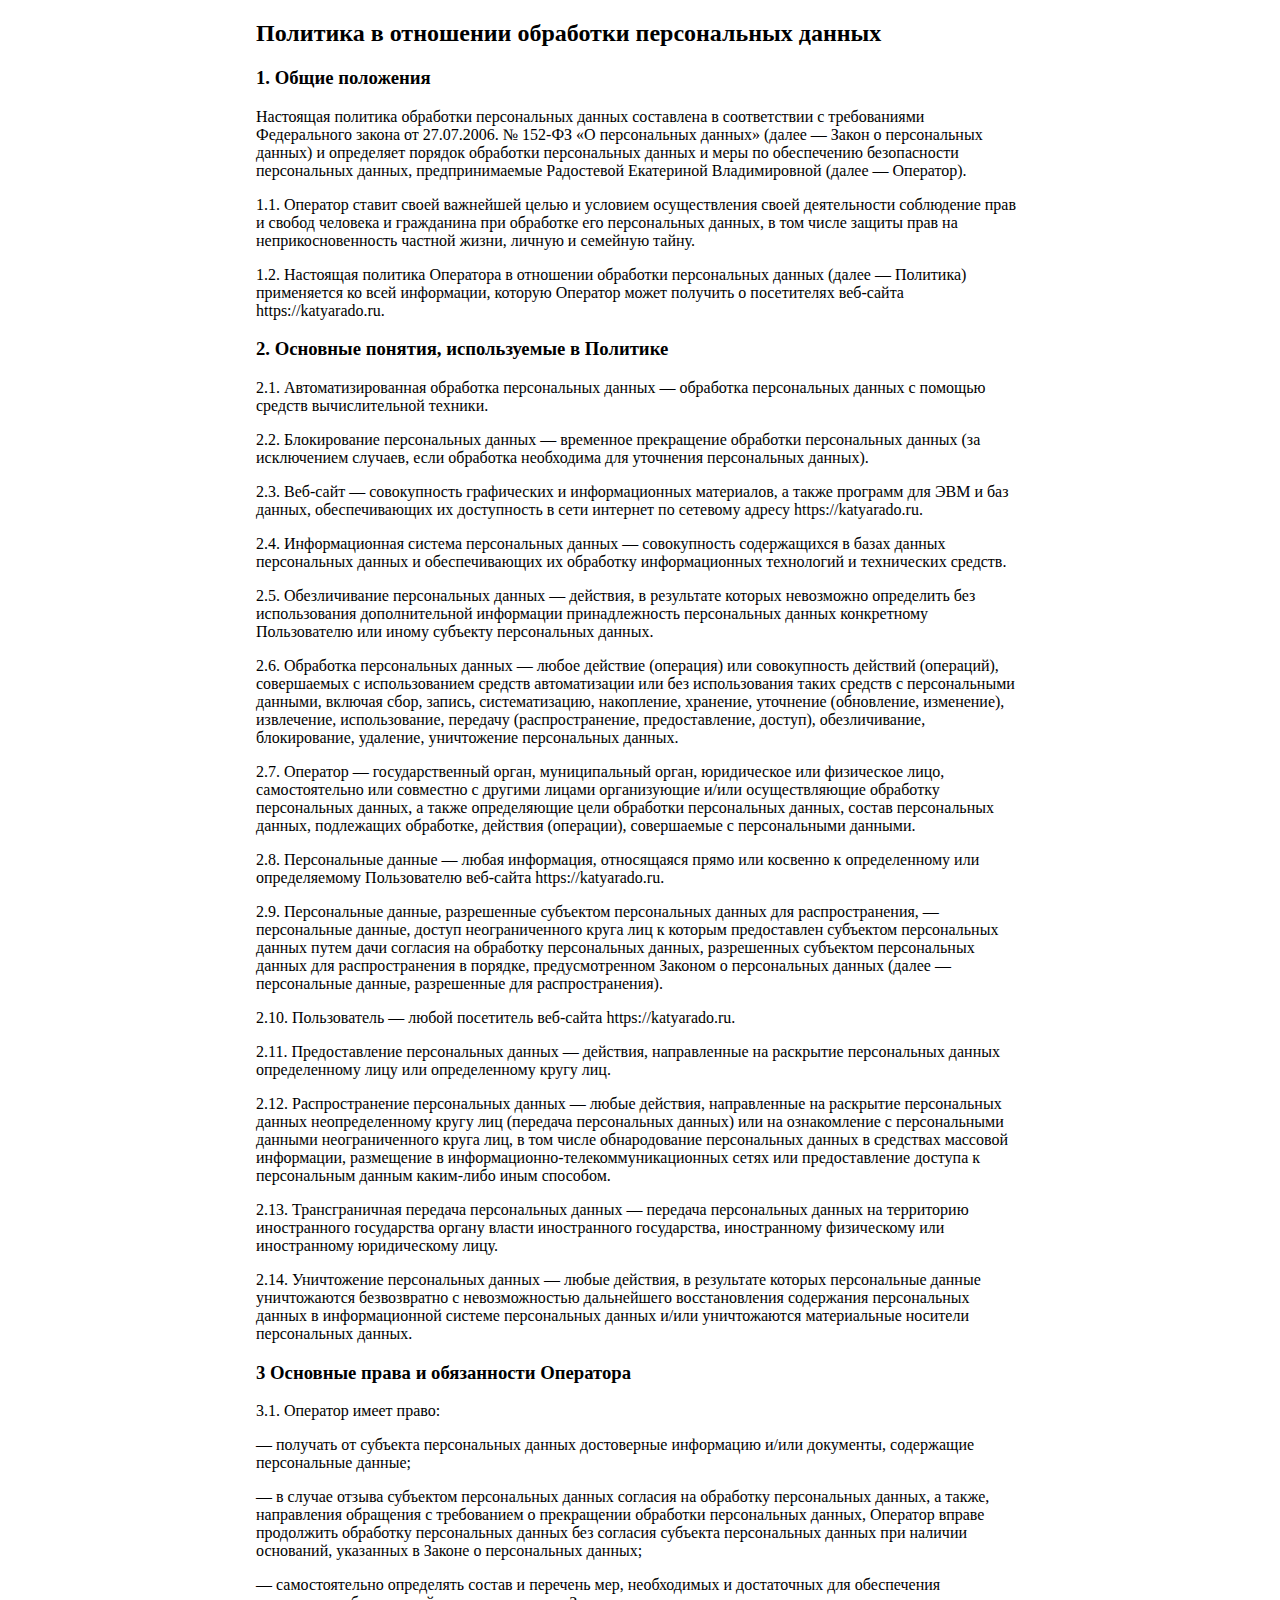
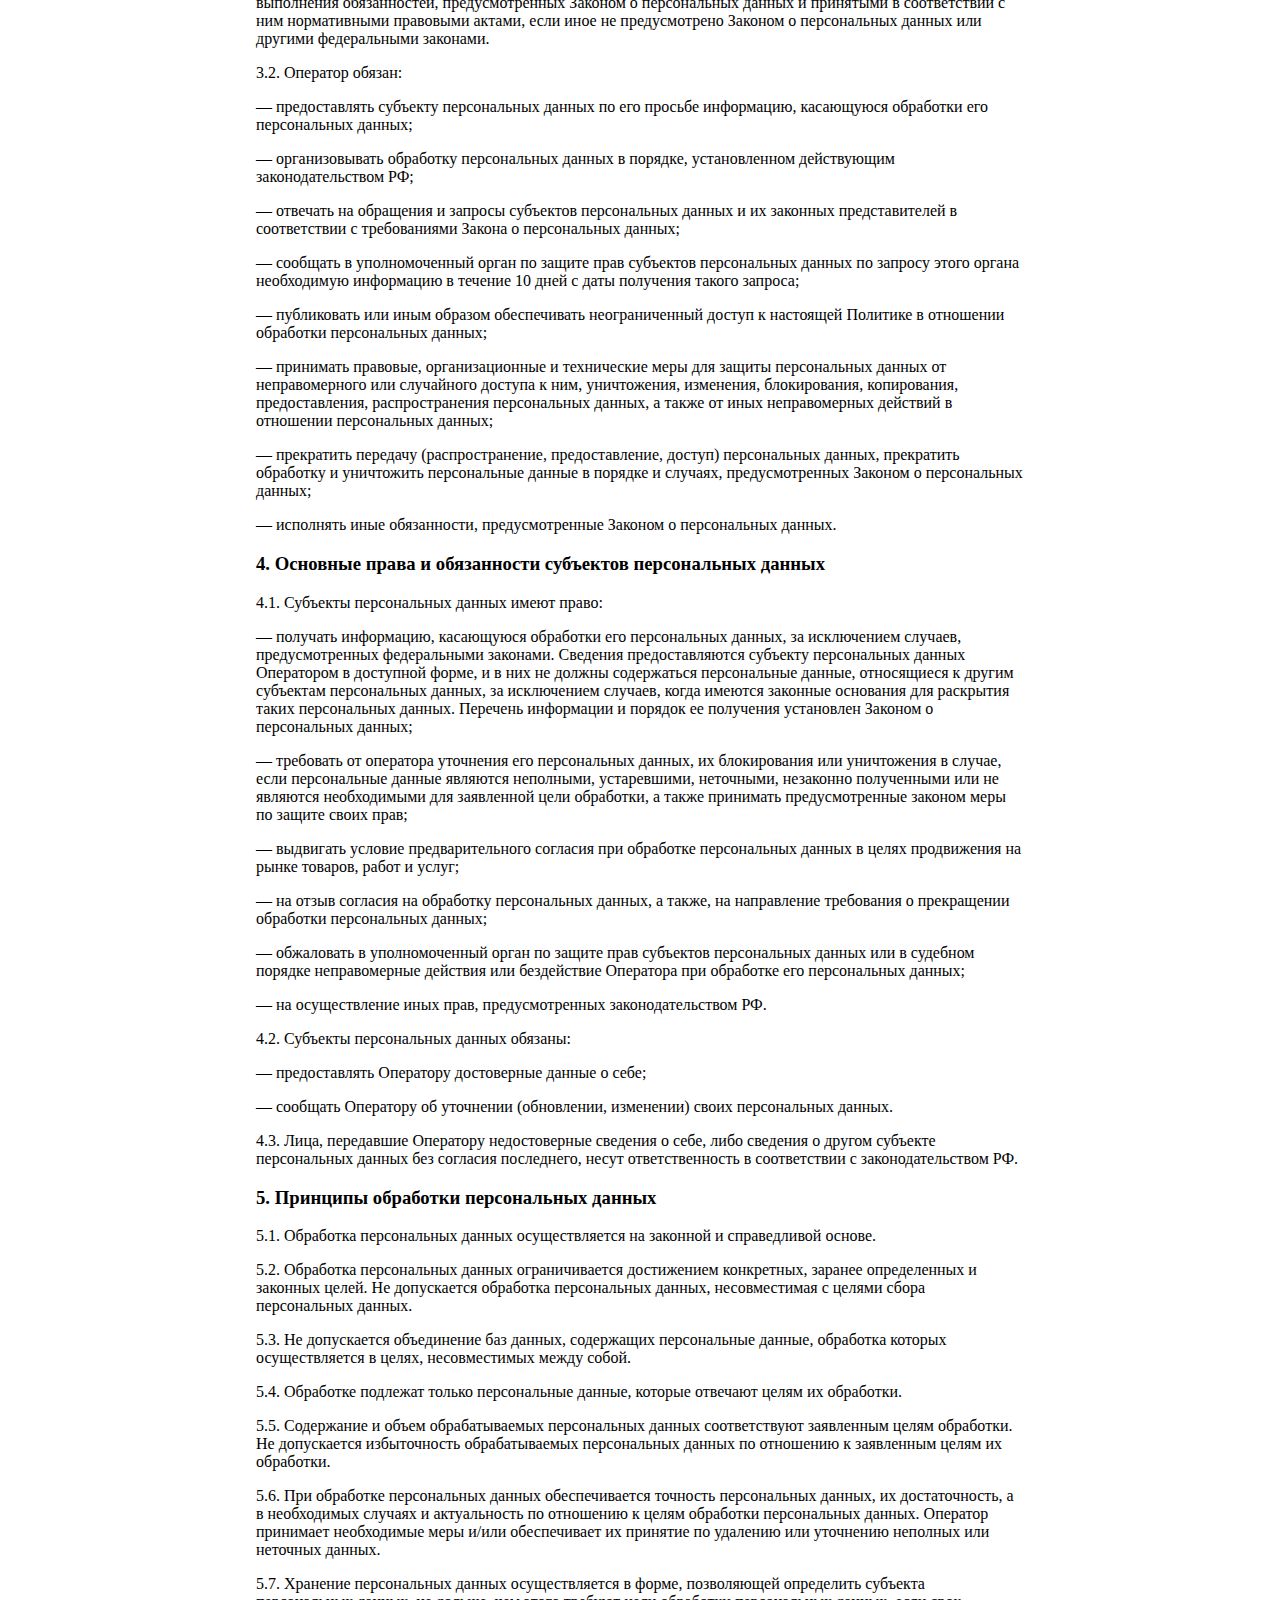
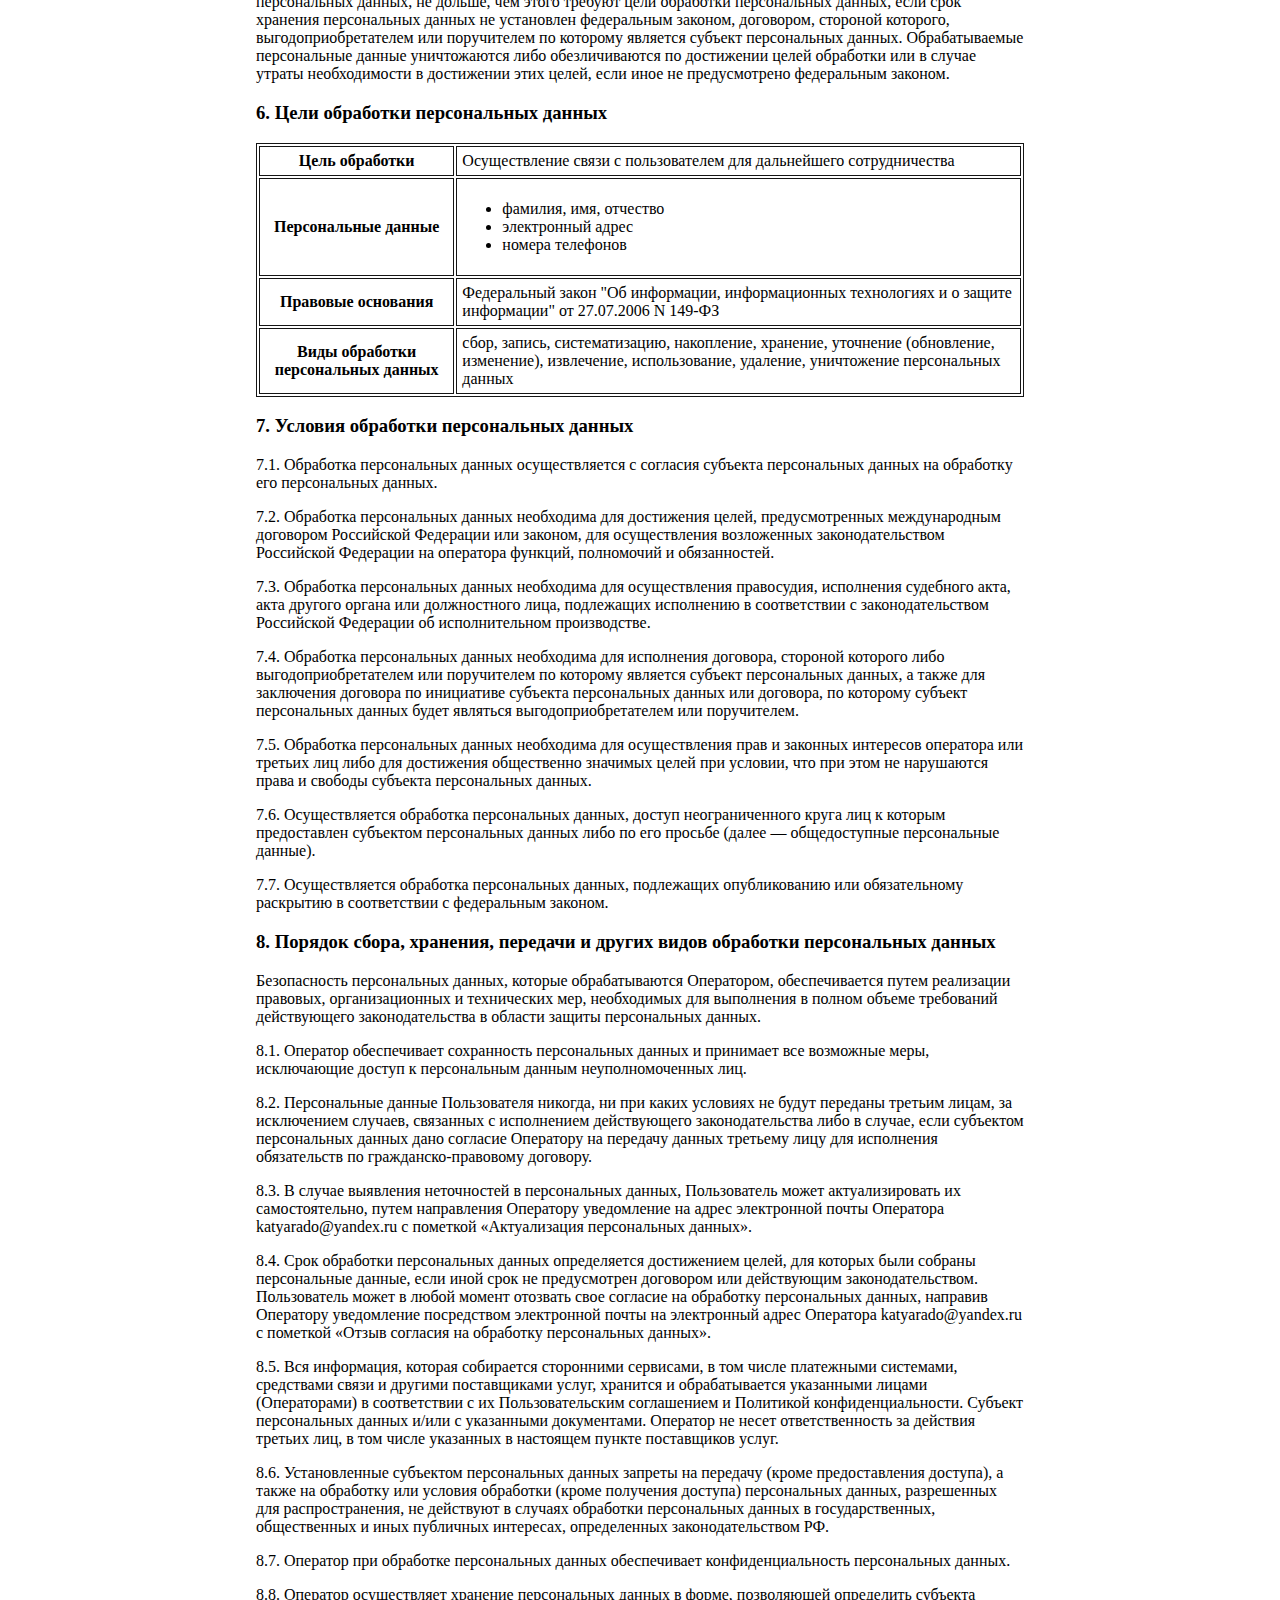
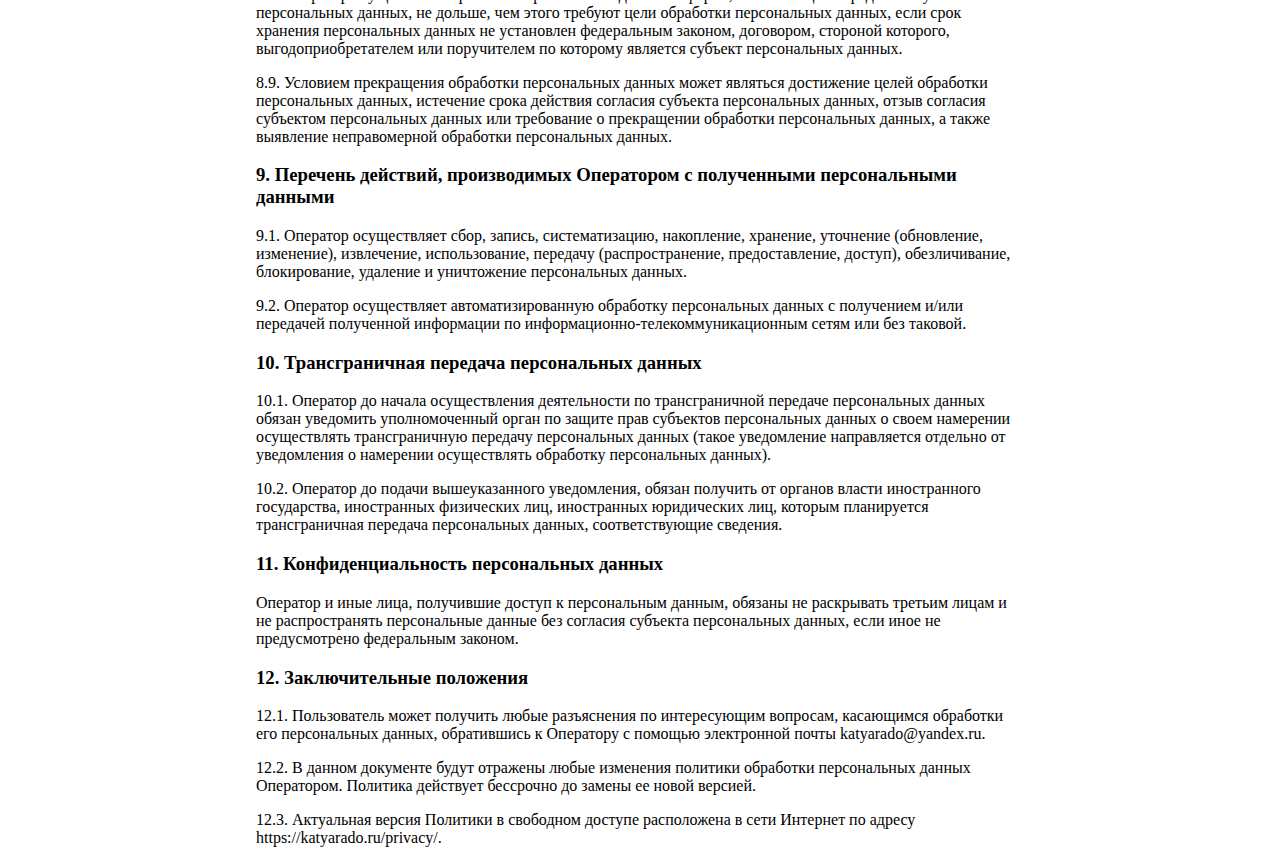
<file: privacy.html>
<!DOCTYPE html>
<html lang="ru">
<head>
    <meta charset="UTF-8">
    <meta http-equiv="X-UA-Compatible" content="IE=edge">
    <meta name="viewport" content="width=device-width, initial-scale=1.0">
    <title>Политика конфиденциальности</title>
    <style>
        body {
            width: 40%;
            margin: auto;
        }
        table {
            border-style: solid;
            border-color: #151515;
            border-width: 1px;
        }

        th {
            border-style: solid;
            border-color: #151515;
            border-width: 1px;
            padding: 5px;
        }

        td {
            border-style: solid;
            border-color: #151515;
            border-width: 1px;
            padding: 5px;
        }

        @media (max-width: 1440px) {
            .body {
                width: 60%;
            }

        @media (max-width: 990px) {
            .body {
                width: 90%;
            }
        }


    </style>
</head>
<body class="body">  
    <h2>Политика в отношении обработки персональных данных</h2>
    <h3>1. Общие положения</h3>
    <p>Настоящая политика обработки персональных данных составлена в соответствии с требованиями Федерального закона от
        27.07.2006. № 152-ФЗ «О персональных данных» (далее — Закон о персональных данных) и определяет порядок обработки
        персональных данных и меры по обеспечению безопасности персональных данных, предпринимаемые Радостевой Екатериной
        Владимировной (далее — Оператор).</p>
        <p>1.1. Оператор ставит своей важнейшей целью и условием осуществления своей деятельности соблюдение прав и свобод человека
    и гражданина при обработке его персональных данных, в том числе защиты прав на неприкосновенность частной жизни, личную
    и семейную тайну.</p>
    <p>1.2. Настоящая политика Оператора в отношении обработки персональных данных (далее — Политика) применяется ко всей
    информации, которую Оператор может получить о посетителях веб-сайта https://katyarado.ru.</p>
    <h3>2. Основные понятия, используемые в Политике</h3>
    <p>2.1. Автоматизированная обработка персональных данных — обработка персональных данных с помощью средств вычислительной
    техники.</p>
    <p>2.2. Блокирование персональных данных — временное прекращение обработки персональных данных (за исключением случаев,
    если обработка необходима для уточнения персональных данных).</p>
    <p>2.3. Веб-сайт — совокупность графических и информационных материалов, а также программ для ЭВМ и баз данных,
    обеспечивающих их доступность в сети интернет по сетевому адресу https://katyarado.ru.</p>
    <p>2.4. Информационная система персональных данных — совокупность содержащихся в базах данных персональных данных и
    обеспечивающих их обработку информационных технологий и технических средств.</p>
    <p>2.5. Обезличивание персональных данных — действия, в результате которых невозможно определить без использования
    дополнительной информации принадлежность персональных данных конкретному Пользователю или иному субъекту персональных
    данных.</p>
    <p>2.6. Обработка персональных данных — любое действие (операция) или совокупность действий (операций), совершаемых с
    использованием средств автоматизации или без использования таких средств с персональными данными, включая сбор, запись,
    систематизацию, накопление, хранение, уточнение (обновление, изменение), извлечение, использование, передачу
    (распространение, предоставление, доступ), обезличивание, блокирование, удаление, уничтожение персональных данных.</p>
    <p>2.7. Оператор — государственный орган, муниципальный орган, юридическое или физическое лицо, самостоятельно или
    совместно с другими лицами организующие и/или осуществляющие обработку персональных данных, а также определяющие цели
    обработки персональных данных, состав персональных данных, подлежащих обработке, действия (операции), совершаемые с
    персональными данными.</p>
    <p>2.8. Персональные данные — любая информация, относящаяся прямо или косвенно к определенному или определяемому
    Пользователю веб-сайта https://katyarado.ru.</p>
    <p>2.9. Персональные данные, разрешенные субъектом персональных данных для распространения, — персональные данные, доступ
    неограниченного круга лиц к которым предоставлен субъектом персональных данных путем дачи согласия на обработку
    персональных данных, разрешенных субъектом персональных данных для распространения в порядке, предусмотренном Законом о
    персональных данных (далее — персональные данные, разрешенные для распространения).</p>
    <p>2.10. Пользователь — любой посетитель веб-сайта https://katyarado.ru.</p>
    <p>2.11. Предоставление персональных данных — действия, направленные на раскрытие персональных данных определенному лицу
    или определенному кругу лиц.</p>
    <p>2.12. Распространение персональных данных — любые действия, направленные на раскрытие персональных данных
    неопределенному кругу лиц (передача персональных данных) или на ознакомление с персональными данными неограниченного
    круга лиц, в том числе обнародование персональных данных в средствах массовой информации, размещение в
    информационно-телекоммуникационных сетях или предоставление доступа к персональным данным каким-либо иным способом.</p>
    <p>2.13. Трансграничная передача персональных данных — передача персональных данных на территорию иностранного государства
    органу власти иностранного государства, иностранному физическому или иностранному юридическому лицу.</p>
    <p>2.14. Уничтожение персональных данных — любые действия, в результате которых персональные данные уничтожаются
    безвозвратно с невозможностью дальнейшего восстановления содержания персональных данных в информационной системе
    персональных данных и/или уничтожаются материальные носители персональных данных.</p>
    <h3>3 Основные права и обязанности Оператора</h3>
    <p>3.1. Оператор имеет право:</p>
    <p>— получать от субъекта персональных данных достоверные информацию и/или документы, содержащие персональные данные;</p>
    <p>— в случае отзыва субъектом персональных данных согласия на обработку персональных данных, а также, направления
    обращения с требованием о прекращении обработки персональных данных, Оператор вправе продолжить обработку персональных
    данных без согласия субъекта персональных данных при наличии оснований, указанных в Законе о персональных данных;</p>
    <p>— самостоятельно определять состав и перечень мер, необходимых и достаточных для обеспечения выполнения обязанностей,
    предусмотренных Законом о персональных данных и принятыми в соответствии с ним нормативными правовыми актами, если иное
    не предусмотрено Законом о персональных данных или другими федеральными законами.</p>
    <p>3.2. Оператор обязан:</p>
    <p>— предоставлять субъекту персональных данных по его просьбе информацию, касающуюся обработки его персональных данных;</p>
    <p>— организовывать обработку персональных данных в порядке, установленном действующим законодательством РФ;</p>
    <p>— отвечать на обращения и запросы субъектов персональных данных и их законных представителей в соответствии с
    требованиями Закона о персональных данных;</p>
    <p>— сообщать в уполномоченный орган по защите прав субъектов персональных данных по запросу этого органа необходимую
    информацию в течение 10 дней с даты получения такого запроса;</p>
    <p>— публиковать или иным образом обеспечивать неограниченный доступ к настоящей Политике в отношении обработки
    персональных данных;</p>
    <p>— принимать правовые, организационные и технические меры для защиты персональных данных от неправомерного или случайного
    доступа к ним, уничтожения, изменения, блокирования, копирования, предоставления, распространения персональных данных, а
    также от иных неправомерных действий в отношении персональных данных;</p>
    <p>— прекратить передачу (распространение, предоставление, доступ) персональных данных, прекратить обработку и уничтожить
    персональные данные в порядке и случаях, предусмотренных Законом о персональных данных;</p>
    <p>— исполнять иные обязанности, предусмотренные Законом о персональных данных.</p>
    <h3>4. Основные права и обязанности субъектов персональных данных</h3>
    <p>4.1. Субъекты персональных данных имеют право:</p>
    <p>— получать информацию, касающуюся обработки его персональных данных, за исключением случаев, предусмотренных
    федеральными законами. Сведения предоставляются субъекту персональных данных Оператором в доступной форме, и в них не
    должны содержаться персональные данные, относящиеся к другим субъектам персональных данных, за исключением случаев,
    когда имеются законные основания для раскрытия таких персональных данных. Перечень информации и порядок ее получения
    установлен Законом о персональных данных;</p>
    <p>— требовать от оператора уточнения его персональных данных, их блокирования или уничтожения в случае, если персональные
    данные являются неполными, устаревшими, неточными, незаконно полученными или не являются необходимыми для заявленной
    цели обработки, а также принимать предусмотренные законом меры по защите своих прав;</p>
    <p>— выдвигать условие предварительного согласия при обработке персональных данных в целях продвижения на рынке товаров,
    работ и услуг;</p>
    <p>— на отзыв согласия на обработку персональных данных, а также, на направление требования о прекращении обработки
    персональных данных;</p>
    <p>— обжаловать в уполномоченный орган по защите прав субъектов персональных данных или в судебном порядке неправомерные
    действия или бездействие Оператора при обработке его персональных данных;</p>
    <p>— на осуществление иных прав, предусмотренных законодательством РФ.</p>
    <p>4.2. Субъекты персональных данных обязаны:</p>
    <p>— предоставлять Оператору достоверные данные о себе;</p>
    <p>— сообщать Оператору об уточнении (обновлении, изменении) своих персональных данных.</p>
    <p>4.3. Лица, передавшие Оператору недостоверные сведения о себе, либо сведения о другом субъекте персональных данных без
    согласия последнего, несут ответственность в соответствии с законодательством РФ.</p>
    <h3>5. Принципы обработки персональных данных</h3>
    <p>5.1. Обработка персональных данных осуществляется на законной и справедливой основе.</p>
    <p>5.2. Обработка персональных данных ограничивается достижением конкретных, заранее определенных и законных целей. Не
    допускается обработка персональных данных, несовместимая с целями сбора персональных данных.</p>
    <p>5.3. Не допускается объединение баз данных, содержащих персональные данные, обработка которых осуществляется в целях,
    несовместимых между собой.</p>
    <p>5.4. Обработке подлежат только персональные данные, которые отвечают целям их обработки.</p>
    <p>5.5. Содержание и объем обрабатываемых персональных данных соответствуют заявленным целям обработки. Не допускается
    избыточность обрабатываемых персональных данных по отношению к заявленным целям их обработки.</p>
    <p>5.6. При обработке персональных данных обеспечивается точность персональных данных, их достаточность, а в необходимых
    случаях и актуальность по отношению к целям обработки персональных данных. Оператор принимает необходимые меры и/или
    обеспечивает их принятие по удалению или уточнению неполных или неточных данных.</p>
    <p>5.7. Хранение персональных данных осуществляется в форме, позволяющей определить субъекта персональных данных, не
    дольше, чем этого требуют цели обработки персональных данных, если срок хранения персональных данных не установлен
    федеральным законом, договором, стороной которого, выгодоприобретателем или поручителем по которому является субъект
    персональных данных. Обрабатываемые персональные данные уничтожаются либо обезличиваются по достижении целей обработки
    или в случае утраты необходимости в достижении этих целей, если иное не предусмотрено федеральным законом.</p>
    <h3>6. Цели обработки персональных данных</h3>
        <table>
            <tr>
                <th>Цель обработки</th>
                <td>Осуществление связи с пользователем для дальнейшего сотрудничества</td>
            </tr>
            <tr>
                <th>Персональные данные</th>
                <td>
                    <ul>
                        <li>фамилия, имя, отчество</li>
                        <li>электронный адрес</li>
                        <li>номера телефонов</li>
                    </ul>
                </td>
            </tr>
            <tr>
                <th>Правовые основания</th>
                <td>Федеральный закон "Об информации, информационных технологиях и о защите информации" от 27.07.2006 N 149-ФЗ</td>
            </tr>
            <tr><th>Виды обработки персональных данных</th>
                <td>сбор, запись, систематизацию, накопление, хранение, уточнение (обновление, изменение), извлечение, использование, удаление, уничтожение персональных данных</td>
            </tr>
        </table>

    <h3>7. Условия обработки персональных данных</h3>
<p>7.1. Обработка персональных данных осуществляется с согласия субъекта персональных данных на обработку его персональных
    данных.</p>
<p>7.2. Обработка персональных данных необходима для достижения целей, предусмотренных международным договором Российской
    Федерации или законом, для осуществления возложенных законодательством Российской Федерации на оператора функций,
    полномочий и обязанностей.</p>
<p>7.3. Обработка персональных данных необходима для осуществления правосудия, исполнения судебного акта, акта другого
    органа или должностного лица, подлежащих исполнению в соответствии с законодательством Российской Федерации об
    исполнительном производстве.</p>
<p>7.4. Обработка персональных данных необходима для исполнения договора, стороной которого либо выгодоприобретателем или
    поручителем по которому является субъект персональных данных, а также для заключения договора по инициативе субъекта
    персональных данных или договора, по которому субъект персональных данных будет являться выгодоприобретателем или
    поручителем.</p>
<p>7.5. Обработка персональных данных необходима для осуществления прав и законных интересов оператора или третьих лиц либо
    для достижения общественно значимых целей при условии, что при этом не нарушаются права и свободы субъекта персональных
    данных.</p>
<p>7.6. Осуществляется обработка персональных данных, доступ неограниченного круга лиц к которым предоставлен субъектом
    персональных данных либо по его просьбе (далее — общедоступные персональные данные).</p>
<p>7.7. Осуществляется обработка персональных данных, подлежащих опубликованию или обязательному раскрытию в соответствии с
    федеральным законом.</p>
<h3>8. Порядок сбора, хранения, передачи и других видов обработки персональных данных</h3>
<p>Безопасность персональных данных, которые обрабатываются Оператором, обеспечивается путем реализации правовых,
    организационных и технических мер, необходимых для выполнения в полном объеме требований действующего законодательства в
    области защиты персональных данных.</p>
<p>8.1. Оператор обеспечивает сохранность персональных данных и принимает все возможные меры, исключающие доступ к
    персональным данным неуполномоченных лиц.</p>
<p>8.2. Персональные данные Пользователя никогда, ни при каких условиях не будут переданы третьим лицам, за исключением
    случаев, связанных с исполнением действующего законодательства либо в случае, если субъектом персональных данных дано
    согласие Оператору на передачу данных третьему лицу для исполнения обязательств по гражданско-правовому договору.</p>
<p>8.3. В случае выявления неточностей в персональных данных, Пользователь может актуализировать их самостоятельно, путем
    направления Оператору уведомление на адрес электронной почты Оператора katyarado@yandex.ru с пометкой «Актуализация
    персональных данных».</p>
<p>8.4. Срок обработки персональных данных определяется достижением целей, для которых были собраны персональные данные,
    если иной срок не предусмотрен договором или действующим законодательством.
    Пользователь может в любой момент отозвать свое согласие на обработку персональных данных, направив Оператору
    уведомление посредством электронной почты на электронный адрес Оператора katyarado@yandex.ru с пометкой «Отзыв согласия
    на обработку персональных данных».</p>
<p>8.5. Вся информация, которая собирается сторонними сервисами, в том числе платежными системами, средствами связи и
    другими поставщиками услуг, хранится и обрабатывается указанными лицами (Операторами) в соответствии с их
    Пользовательским соглашением и Политикой конфиденциальности. Субъект персональных данных и/или с указанными документами.
    Оператор не несет ответственность за действия третьих лиц, в том числе указанных в настоящем пункте поставщиков услуг.</p>
<p>8.6. Установленные субъектом персональных данных запреты на передачу (кроме предоставления доступа), а также на
    обработку или условия обработки (кроме получения доступа) персональных данных, разрешенных для распространения, не
    действуют в случаях обработки персональных данных в государственных, общественных и иных публичных интересах,
    определенных законодательством РФ.</p>
<p>8.7. Оператор при обработке персональных данных обеспечивает конфиденциальность персональных данных.</p>
<p>8.8. Оператор осуществляет хранение персональных данных в форме, позволяющей определить субъекта персональных данных, не
    дольше, чем этого требуют цели обработки персональных данных, если срок хранения персональных данных не установлен
    федеральным законом, договором, стороной которого, выгодоприобретателем или поручителем по которому является субъект
    персональных данных.</p>
<p>8.9. Условием прекращения обработки персональных данных может являться достижение целей обработки персональных данных,
    истечение срока действия согласия субъекта персональных данных, отзыв согласия субъектом персональных данных или
    требование о прекращении обработки персональных данных, а также выявление неправомерной обработки персональных данных.</p>
<h3>9. Перечень действий, производимых Оператором с полученными персональными данными</h3>
<p>9.1. Оператор осуществляет сбор, запись, систематизацию, накопление, хранение, уточнение (обновление, изменение),
    извлечение, использование, передачу (распространение, предоставление, доступ), обезличивание, блокирование, удаление и
    уничтожение персональных данных.</p>
<p>9.2. Оператор осуществляет автоматизированную обработку персональных данных с получением и/или передачей полученной
    информации по информационно-телекоммуникационным сетям или без таковой.</p>
    <h3>10. Трансграничная передача персональных данных</h3>
<p>10.1. Оператор до начала осуществления деятельности по трансграничной передаче персональных данных обязан уведомить
    уполномоченный орган по защите прав субъектов персональных данных о своем намерении осуществлять трансграничную передачу
    персональных данных (такое уведомление направляется отдельно от уведомления о намерении осуществлять обработку
    персональных данных).</p>
<p>10.2. Оператор до подачи вышеуказанного уведомления, обязан получить от органов власти иностранного государства,
    иностранных физических лиц, иностранных юридических лиц, которым планируется трансграничная передача персональных
    данных, соответствующие сведения.</p>
    <h3>11. Конфиденциальность персональных данных</h3>
<p>Оператор и иные лица, получившие доступ к персональным данным, обязаны не раскрывать третьим лицам и не распространять
    персональные данные без согласия субъекта персональных данных, если иное не предусмотрено федеральным законом.</p>
<h3>12. Заключительные положения</h3>
<p>12.1. Пользователь может получить любые разъяснения по интересующим вопросам, касающимся обработки его персональных
    данных, обратившись к Оператору с помощью электронной почты katyarado@yandex.ru.</p>
<p>12.2. В данном документе будут отражены любые изменения политики обработки персональных данных Оператором. Политика
    действует бессрочно до замены ее новой версией.</p>
<p>12.3. Актуальная версия Политики в свободном доступе расположена в сети Интернет по адресу
    https://katyarado.ru/privacy/.</p>

</body>
</html>
</file>
